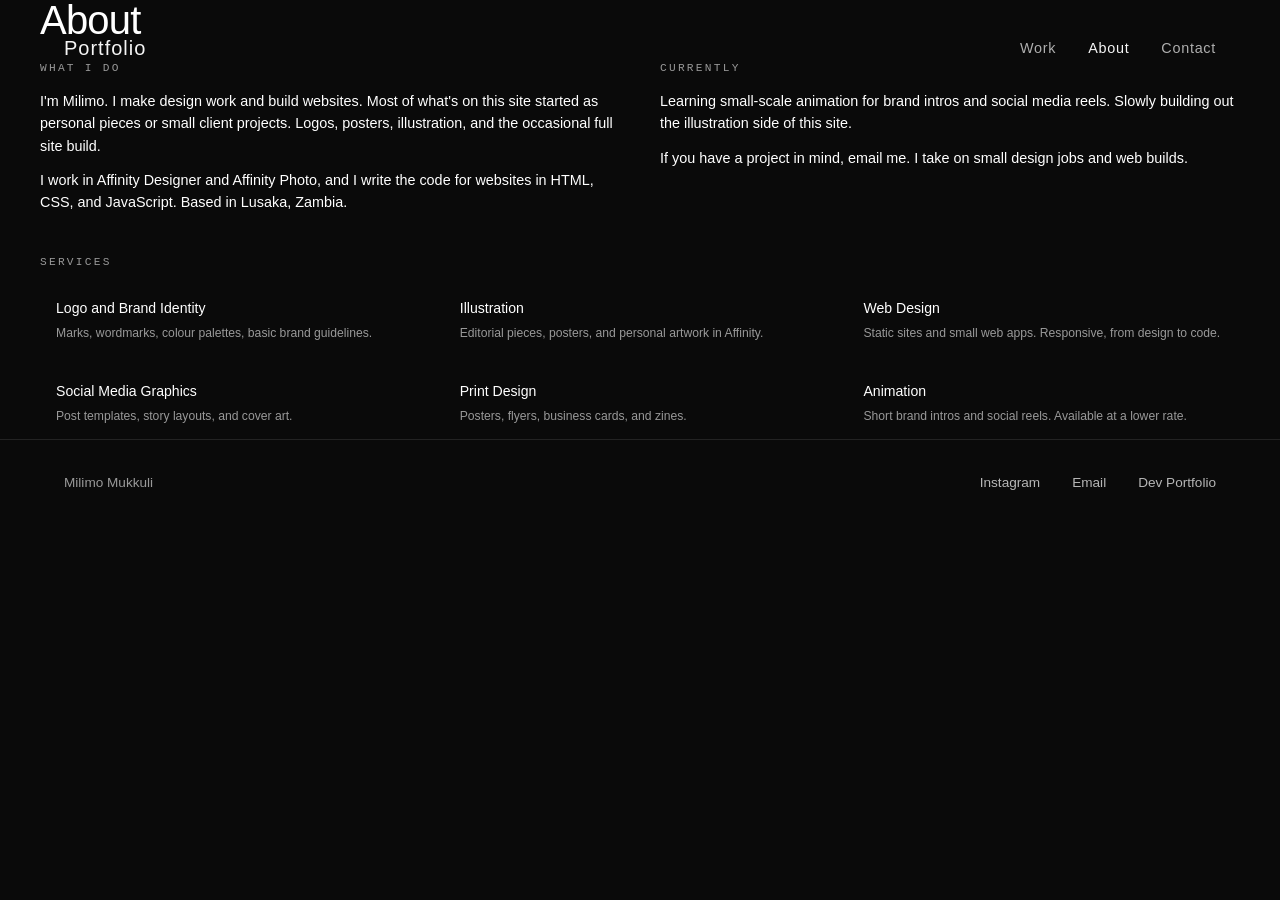
<file: about.html>
<!DOCTYPE html>
<html lang="en">

<head>
    <meta charset="UTF-8">
    <meta name="viewport" content="width=device-width, initial-scale=1.0">
    <title>About - Milimo Mukkuli</title>
    <link rel="icon" type="image/svg+xml" href="favicon.svg">
    <link rel="stylesheet" href="style.css">
</head>

<body>
    <nav class="nav">
        <a href="index.html" class="logo">Portfolio</a>
        <ul class="nav-links">
            <li><a href="index.html" class="nav-link">Work</a></li>
            <li><a href="about.html" class="nav-link active">About</a></li>
            <li><a href="contact.html" class="nav-link">Contact</a></li>
        </ul>
    </nav>

    <main class="about-page">

        <header class="about-header">
            <h1 class="about-title">About</h1>
        </header>

        <section class="about-grid">

            <div class="about-col">
                <h2 class="about-label">What I do</h2>
                <p class="about-text">
                    I'm Milimo. I make design work and build websites. Most of what's on this site started as personal
                    pieces or small client projects. Logos, posters, illustration, and the occasional full site build.
                </p>
                <p class="about-text">
                    I work in Affinity Designer and Affinity Photo, and I write the code for websites in HTML, CSS,
                    and JavaScript. Based in Lusaka, Zambia.
                </p>
            </div>

            <div class="about-col">
                <h2 class="about-label">Currently</h2>
                <p class="about-text">
                    Learning small-scale animation for brand intros and social media reels. Slowly building out the
                    illustration side of this site.
                </p>
                <p class="about-text">
                    If you have a project in mind, email me. I take on small design jobs and web builds.
                </p>
            </div>

        </section>

        <section class="services-block">
            <h2 class="about-label">Services</h2>
            <div class="services-row">
                <div class="service">
                    <h3>Logo and Brand Identity</h3>
                    <p>Marks, wordmarks, colour palettes, basic brand guidelines.</p>
                </div>
                <div class="service">
                    <h3>Illustration</h3>
                    <p>Editorial pieces, posters, and personal artwork in Affinity.</p>
                </div>
                <div class="service">
                    <h3>Web Design</h3>
                    <p>Static sites and small web apps. Responsive, from design to code.</p>
                </div>
                <div class="service">
                    <h3>Social Media Graphics</h3>
                    <p>Post templates, story layouts, and cover art.</p>
                </div>
                <div class="service">
                    <h3>Print Design</h3>
                    <p>Posters, flyers, business cards, and zines.</p>
                </div>
                <div class="service">
                    <h3>Animation</h3>
                    <p>Short brand intros and social reels. Available at a lower rate.</p>
                </div>
            </div>
        </section>

    </main>

    <footer class="footer">
        <div class="footer-content">
            <p>Milimo Mukkuli</p>
            <div class="social-links">
                <a href="https://instagram.com/_smallbath" target="_blank" rel="noopener">Instagram</a>
                <a href="mailto:mr.mukkuli@gmail.com">Email</a>
                <a href="https://smallbath.github.io/milimo" target="_blank" rel="noopener">Dev Portfolio</a>
            </div>
        </div>
    </footer>
</body>

</html>
</file>
<file: style.css>
* {
    margin: 0;
    padding: 0;
    box-sizing: border-box;
}

:root {
    --color-bg: #0a0a0a;
    --color-text: #ffffff;
    --color-text-muted: #999999;
    --color-accent: #ffffff;
    --font-main: -apple-system, BlinkMacSystemFont, "Segoe UI", Roboto, "Helvetica Neue", Arial, sans-serif;
    --spacing-sm: 1rem;
    --spacing-md: 2rem;
    --spacing-lg: 4rem;
    --spacing-xl: 6rem;
}

html {
    font-size: 16px;
    scroll-behavior: smooth;
}

body {
    font-family: var(--font-main);
    background-color: var(--color-bg);
    color: var(--color-text);
    line-height: 1.6;
    overflow-x: hidden;
}

.nav {
    position: fixed;
    top: 0;
    left: 0;
    right: 0;
    display: flex;
    justify-content: space-between;
    align-items: center;
    padding: var(--spacing-md) var(--spacing-lg);
    z-index: 1000;
    mix-blend-mode: difference;
    transition: all 0.3s ease;
}

.nav.scrolled {
    background: rgba(10, 10, 10, 0.95);
    backdrop-filter: blur(10px);
    mix-blend-mode: normal;
    border-bottom: 1px solid rgba(255, 255, 255, 0.1);
    padding: 1rem var(--spacing-lg);
}

.nav.scrolled .logo {
    font-size: 1.1rem;
}

.nav.scrolled .nav-link {
    font-size: 0.85rem;
}

.logo {
    font-size: 1.25rem;
    font-weight: 400;
    color: var(--color-text);
    text-decoration: none;
    letter-spacing: 0.05em;
    transition: font-size 0.3s ease;
}

.nav-links {
    display: flex;
    gap: var(--spacing-md);
    list-style: none;
}

.nav-link {
    color: var(--color-text);
    text-decoration: none;
    font-size: 0.9rem;
    opacity: 0.7;
    transition: font-size 0.3s ease, opacity 0.3s ease;
    letter-spacing: 0.05em;
}

.nav-link:hover,
.nav-link.active {
    opacity: 1;
}

.main {
    width: 100%;
}

.hero {
    position: relative;
    width: 100%;
    height: 100vh;
    display: flex;
    align-items: center;
    justify-content: center;
    overflow: hidden;
}

.hero-content {
    position: absolute;
    top: 50%;
    left: var(--spacing-lg);
    padding-left: 50px;
    transform: translateY(-50%);
    z-index: 10;
    mix-blend-mode: difference;
}

.hero-title {
    font-size: clamp(4rem, 12vw, 10rem);
    font-weight: 300;
    line-height: 0.9;
    letter-spacing: -0.02em;
    overflow: hidden;
}

.title-line {
    display: block;
    opacity: 0;
    transform: translateY(100%);
}

.hero-subtitle {
    font-size: 1.2rem;
    margin-top: var(--spacing-sm);
    opacity: 0;
    color: var(--color-text-muted);
    letter-spacing: 0.1em;
    text-transform: uppercase;
    padding-left: 50px;
}

.hero-image {
    position: absolute;
    top: 50%;
    right: 10%;
    transform: translateY(-50%);
    width: 35vw;
    height: 45vh;
    overflow: hidden;
    opacity: 0;
}

.hero-image img {
    width: 100%;
    height: 100%;
    object-fit: cover;
    transform: scale(1.3);
}



.gallery {
    position: relative;
    width: 100%;
    padding: var(--spacing-xl) 0 0 0;
}

.gallery-header {
    display: flex;
    justify-content: space-between;
    align-items: center;
    padding: 0 var(--spacing-lg);
    margin-bottom: var(--spacing-lg);
}

.all-projects-text {
    color: var(--color-text);
    font-size: 0.85rem;
    letter-spacing: 0.1em;
    text-transform: uppercase;
    opacity: 0.7;
}

.project-counter {
    font-size: 1rem;
    letter-spacing: 0.05em;
}

.current {
    font-size: 1.5rem;
}

.separator {
    margin: 0 0.5rem;
    opacity: 0.5;
}

.total {
    opacity: 0.5;
}

.gallery-scroll-container {
    position: relative;
    width: 100%;
    overflow-x: hidden;
    overflow-y: hidden;
    padding-bottom: 1rem;
}

.gallery-scroll-container::-webkit-scrollbar,
.gallery-scroll-container::-webkit-scrollbar-track,
.gallery-scroll-container::-webkit-scrollbar-thumb,
.gallery-scroll-container::-webkit-scrollbar-thumb:hover {
    background: none;
}

.projects-wrapper {
    display: flex;
    gap: 3rem;
    padding: 0 var(--spacing-lg);
}

.project {
    flex-shrink: 0;
    width: 450px;
    cursor: pointer;
}

.project-image {
    position: relative;
    width: 100%;
    height: 600px;
    overflow: hidden;
    margin-bottom: var(--spacing-sm);
}

.project-image img.slideshow-image {
    position: absolute;
    top: 0;
    left: 0;
    width: 100%;
    height: 100%;
    object-fit: cover;
    opacity: 0;
    transition: opacity 0.5s ease-in-out, transform 0.6s cubic-bezier(0.4, 0, 0.2, 1);
}

.project-image img.slideshow-image.active {
    opacity: 1;
}

.project:hover .project-image img.slideshow-image.active {
    transform: scale(1.05);
}

.project-info {
    padding: var(--spacing-sm) 0;
}

.project-title {
    font-size: 2rem;
    font-weight: 300;
    margin-bottom: 0.5rem;
    letter-spacing: -0.01em;
}

.project-subtitle {
    font-size: 0.9rem;
    color: var(--color-text-muted);
    letter-spacing: 0.05em;
}

.footer {
    padding: 2rem var(--spacing-lg);
    border-top: 1px solid rgba(255, 255, 255, 0.1);
}

.footer-content {
    display: flex;
    justify-content: space-between;
    align-items: center;
}

.footer-content p {
    color: var(--color-text-muted);
    font-size: 0.85rem;
}

.social-links {
    display: flex;
    gap: var(--spacing-md);
}

.social-links a {
    color: var(--color-text);
    text-decoration: none;
    font-size: 0.85rem;
    opacity: 0.7;
    transition: opacity 0.3s ease;
}

.social-links a:hover {
    opacity: 1;
}









.about-image img {
    width: 100%;
    height: 100%;
    object-fit: cover;
}









.bio-stats {
    display: flex;
    flex-direction: column;
    gap: var(--spacing-lg);
}

.stat-item {
    display: flex;
    flex-direction: column;
    gap: 0.5rem;
}

.stat-number {
    font-size: 4rem;
    font-weight: 300;
    line-height: 1;
}

.stat-label {
    font-size: 0.9rem;
    color: var(--color-text-muted);
    text-transform: uppercase;
    letter-spacing: 0.1em;
}







.service-card:hover {
    border-color: rgba(255, 255, 255, 0.3);
    background: rgba(255, 255, 255, 0.02);
}









.contact-page {
    min-height: 100vh;
    display: flex;
    align-items: center;
    padding: var(--spacing-md) 0 var(--spacing-sm) 0;
    margin-top: -40px;
    margin-bottom: -50px;
}

.contact-container {
    width: 100%;
    max-width: 1400px;
    margin: 0 auto;
}

.contact-header {
    text-align: center;
    margin-bottom: 3rem;
}

.contact-grid {
    display: grid;
    grid-template-columns: 1.5fr 1fr;
    gap: 3rem;
    align-items: start;
}

.contact-form {
    display: flex;
    flex-direction: column;
    gap: 1.2rem;
}

.form-row {
    display: grid;
    grid-template-columns: 1fr 1fr;
    gap: 1.2rem;
}

.form-group {
    display: flex;
    flex-direction: column;
    gap: 0.5rem;
}

.form-label {
    font-size: 0.8rem;
    color: var(--color-text-muted);
    text-transform: uppercase;
    letter-spacing: 0.1em;
}

.form-input {
    background: rgba(255, 255, 255, 0.05);
    border: 1px solid rgba(255, 255, 255, 0.1);
    color: var(--color-text);
    padding: 0.75rem 1rem;
    font-size: 0.95rem;
    font-family: inherit;
    transition: all 0.3s ease;
}

.form-input:focus {
    outline: none;
    border-color: var(--color-text);
    background: rgba(255, 255, 255, 0.08);
}

.form-textarea {
    resize: vertical;
    min-height: 220px;
}

.form-button {
    background: var(--color-text);
    color: var(--color-bg);
    border: none;
    padding: 0.85rem 2rem;
    font-size: 0.85rem;
    text-transform: uppercase;
    letter-spacing: 0.1em;
    cursor: pointer;
    transition: all 0.3s ease;
    margin-top: 0.5rem;
}

.form-button:hover {
    background: var(--color-text-muted);
}

.form-status {
    margin-top: 0.5rem;
    padding: 0.75rem;
    border-radius: 4px;
    display: none;
    font-size: 0.9rem;
}

.form-status.success {
    display: block;
    background: rgba(0, 255, 0, 0.1);
    border: 1px solid rgba(0, 255, 0, 0.3);
    color: #00ff00;
}

.form-status.error {
    display: block;
    background: rgba(255, 0, 0, 0.1);
    border: 1px solid rgba(255, 0, 0, 0.3);
    color: #ff0000;
}

.contact-info-section {
    display: flex;
    flex-direction: column;
    gap: 2rem;
}

.contact-info-block {
    padding: 2rem;
    border: 1px solid rgba(255, 255, 255, 0.1);
}

.info-heading {
    font-size: 1.3rem;
    font-weight: 300;
    margin-bottom: 1.5rem;
}

.info-items {
    display: flex;
    flex-direction: column;
    gap: 1.5rem;
}

.info-item {
    display: flex;
    flex-direction: column;
    gap: 0.4rem;
}

.info-label {
    font-size: 0.75rem;
    color: var(--color-text-muted);
    text-transform: uppercase;
    letter-spacing: 0.1em;
}

.info-link {
    color: var(--color-text);
    text-decoration: none;
    font-size: 1rem;
    transition: opacity 0.3s ease;
}

.info-link:hover {
    opacity: 0.7;
}

.info-text {
    font-size: 1rem;
}

.availability-text {
    font-size: 0.9rem;
    line-height: 1.6;
    color: var(--color-text-muted);
}

@media (max-width: 1024px) {
    :root {
        --spacing-lg: 2rem;
        --spacing-xl: 4rem;
    }

    .hero-image {
        width: 45vw;
        height: 40vh;
    }

    .project {
        width: 350px;
    }

    .project-image {
        height: 500px;
    }

    .contact-grid {
        grid-template-columns: 1fr;
        gap: 2rem;
    }
}

@media (max-width: 768px) {
    :root {
        --spacing-md: 1rem;
        --spacing-lg: 1.5rem;
        --spacing-xl: 3rem;
    }

    .nav {
        padding: var(--spacing-md);
    }

    .nav-links {
        gap: var(--spacing-sm);
    }

    .hero-content {
        left: var(--spacing-md);
    }

    .hero-title {
        font-size: clamp(3rem, 15vw, 6rem);
    }

    .hero-image {
        width: 60vw;
        height: 35vh;
        right: 5%;
    }

    .project {
        width: 280px;
    }

    .project-image {
        height: 400px;
    }

    .project-title {
        font-size: 1.5rem;
    }

    .footer {
        padding: 1.5rem var(--spacing-md);
    }

    .footer-content {
        flex-direction: column;
        gap: 1rem;
        text-align: center;
    }

    

    

    

    

    

    .contact-page {
        padding: calc(80px + 1rem) var(--spacing-md) 1rem;
    }

    .form-row {
        grid-template-columns: 1fr;
    }
}
/* Project modal */
.modal {
    position: fixed;
    inset: 0;
    background: rgba(0, 0, 0, 0.92);
    backdrop-filter: blur(10px);
    display: none;
    align-items: flex-start;
    justify-content: center;
    z-index: 300;
    padding: 5rem 2rem 2rem;
    overflow-y: auto;
}

.modal.active { display: flex; }

.modal-inner {
    width: 100%;
    max-width: 1300px;
    background: #0d0d0d;
    border: 1px solid rgba(255, 255, 255, 0.1);
    padding: 3rem;
    position: relative;
}

.modal-close {
    position: absolute;
    top: 1rem;
    right: 1.5rem;
    background: none;
    border: none;
    color: white;
    font-size: 2.5rem;
    line-height: 1;
    cursor: pointer;
    opacity: 0.7;
    transition: opacity 0.2s ease;
}

.modal-close:hover { opacity: 1; }

.modal-header { margin-bottom: 2rem; }

.modal-title {
    font-size: clamp(1.75rem, 3.5vw, 3rem);
    font-weight: 300;
    letter-spacing: -0.01em;
    margin-bottom: 0.5rem;
}

.modal-subtitle {
    font-size: 0.85rem;
    color: var(--color-text-muted);
    letter-spacing: 0.15em;
    text-transform: uppercase;
    font-family: 'Courier New', monospace;
}

.modal-grid {
    display: grid;
    grid-template-columns: repeat(auto-fit, minmax(240px, 1fr));
    gap: 1rem;
}

.modal-grid img {
    width: 100%;
    aspect-ratio: 4 / 3;
    object-fit: cover;
    background: #161616;
    cursor: zoom-in;
    transition: transform 0.3s ease, opacity 0.3s ease;
}

.modal-grid img:hover {
    transform: scale(1.02);
    opacity: 0.9;
}

.lightbox {
    position: fixed;
    inset: 0;
    background: rgba(0, 0, 0, 0.96);
    display: none;
    align-items: center;
    justify-content: center;
    z-index: 400;
    padding: 2rem;
}

.lightbox.active { display: flex; }

.lightbox-image {
    max-width: 92vw;
    max-height: 88vh;
    object-fit: contain;
}

.lightbox-close {
    position: absolute;
    top: 1.5rem;
    right: 2rem;
    background: none;
    border: none;
    color: white;
    font-size: 2.5rem;
    line-height: 1;
    cursor: pointer;
    opacity: 0.7;
    transition: opacity 0.2s ease;
}

.lightbox-close:hover { opacity: 1; }

@media (max-width: 768px) {
    .modal { padding: 4rem 1rem 1rem; }
    .modal-inner { padding: 1.5rem; }
    .modal-grid { grid-template-columns: repeat(2, 1fr); }
}



























.footer {
    position: relative;
    z-index: 50;
}

.gallery[data-pinned="true"] ~ .footer,
body.gallery-pinned .footer {
    position: fixed;
    bottom: 0;
    left: 0;
    right: 0;
    background: var(--color-bg);
    z-index: 100;
}

/* About page */
.about-page {
    padding: 90px var(--space-lg) 40px;
    max-width: 1400px;
    margin: 0 auto;
    flex: 1;
}

.about-header {
    margin-bottom: 1.5rem;
}

.about-title {
    font-size: clamp(2rem, 5vw, 3.25rem);
    font-weight: 300;
    letter-spacing: -0.02em;
    line-height: 1;
}

.about-grid {
    display: grid;
    grid-template-columns: 1fr 1fr;
    gap: 3rem;
    margin-bottom: 2rem;
}

.about-label {
    font-size: 0.72rem;
    font-weight: 500;
    letter-spacing: 0.2em;
    text-transform: uppercase;
    color: var(--color-text-muted);
    font-family: 'Courier New', monospace;
    margin-bottom: 0.9rem;
}

.about-text {
    font-size: 0.92rem;
    line-height: 1.6;
    color: var(--color-text);
    margin-bottom: 0.85rem;
}

.services-block {
    margin-top: 0.5rem;
}

.services-row {
    display: grid;
    grid-template-columns: repeat(3, 1fr);
    gap: 0.75rem;
}

.service {
    padding: 0.9rem 1rem;
    border: 1px solid var(--color-border);
    transition: border-color 0.3s ease;
}

.service:hover { border-color: rgba(255, 255, 255, 0.3); }

.service h3 {
    font-size: 0.92rem;
    font-weight: 400;
    margin-bottom: 0.3rem;
}

.service p {
    font-size: 0.78rem;
    line-height: 1.5;
    color: var(--color-text-muted);
}

@media (max-width: 1024px) {
    .about-grid { grid-template-columns: 1fr; gap: 1.5rem; }
    .services-row { grid-template-columns: repeat(2, 1fr); }
}

@media (max-width: 768px) {
    .about-page { padding: 80px var(--space-md) 30px; }
    .services-row { grid-template-columns: 1fr; }
}

/* Modal navigation */
.modal-nav {
    position: absolute;
    top: 50%;
    transform: translateY(-50%);
    background: none;
    border: none;
    color: white;
    font-size: 3rem;
    line-height: 1;
    cursor: pointer;
    opacity: 0.6;
    transition: opacity 0.2s ease;
    font-family: inherit;
    padding: 1rem;
    z-index: 5;
}

.modal-nav:hover { opacity: 1; }
.modal-prev { left: 0.5rem; }
.modal-next { right: 0.5rem; }

.modal-counter {
    font-family: 'Courier New', monospace;
    font-size: 0.8rem;
    letter-spacing: 0.15em;
    color: var(--color-text-muted);
    margin-bottom: 0.4rem;
}

/* Gallery bottom padding so pinned row doesn't overlap footer */
.gallery {
    padding-bottom: 160px;
}

/* Footer smooth appearance during pin */
.footer {
    transition: transform 0.35s ease, opacity 0.35s ease;
}

body.gallery-pinned .footer {
    position: fixed;
    bottom: 0;
    left: 0;
    right: 0;
    background: var(--color-bg);
    border-top: 1px solid var(--color-border);
    z-index: 100;
    transform: translateY(0);
    opacity: 1;
}

body:not(.gallery-pinned) .footer {
    transform: translateY(0);
    opacity: 1;
}

/* About page tightening */
.about-page {
    padding: 90px var(--space-lg) 40px;
    max-width: 1200px;
    margin: 0 auto;
    flex: 1;
}

.about-header {
    margin-bottom: 1.25rem;
}

.about-title {
    font-size: clamp(1.75rem, 4vw, 2.5rem);
    font-weight: 300;
    letter-spacing: -0.02em;
    line-height: 1;
}

.about-grid {
    display: grid;
    grid-template-columns: 1fr 1fr;
    gap: 2.5rem;
    margin-bottom: 1.75rem;
}

.about-label {
    font-size: 0.7rem;
    font-weight: 500;
    letter-spacing: 0.2em;
    text-transform: uppercase;
    color: var(--color-text-muted);
    font-family: 'Courier New', monospace;
    margin-bottom: 0.75rem;
}

.about-text {
    font-size: 0.9rem;
    line-height: 1.55;
    color: var(--color-text);
    margin-bottom: 0.75rem;
}

.services-row {
    display: grid;
    grid-template-columns: repeat(3, 1fr);
    gap: 0.7rem;
}

.service {
    padding: 0.85rem 1rem;
    border: 1px solid var(--color-border);
}

.service h3 {
    font-size: 0.88rem;
    font-weight: 400;
    margin-bottom: 0.25rem;
}

.service p {
    font-size: 0.76rem;
    line-height: 1.5;
    color: var(--color-text-muted);
}

@media (max-width: 1024px) {
    .about-grid { grid-template-columns: 1fr; gap: 1.25rem; }
    .services-row { grid-template-columns: repeat(2, 1fr); }
}

@media (max-width: 768px) {
    .about-page { padding: 80px var(--space-md) 30px; }
    .services-row { grid-template-columns: 1fr; }
    .modal-nav { font-size: 2rem; }
    .modal-prev { left: 0.25rem; }
    .modal-next { right: 0.25rem; }
    .gallery { padding-bottom: 100px; }
}

body.gallery-pinned .footer {
    position: fixed !important;
    bottom: 0 !important;
    left: 0 !important;
    right: 0 !important;
    background: #0a0a0a !important;
    border-top: 1px solid rgba(255, 255, 255, 0.1) !important;
    z-index: 999 !important;
    padding: 1.5rem 4rem !important;
}
</file>
